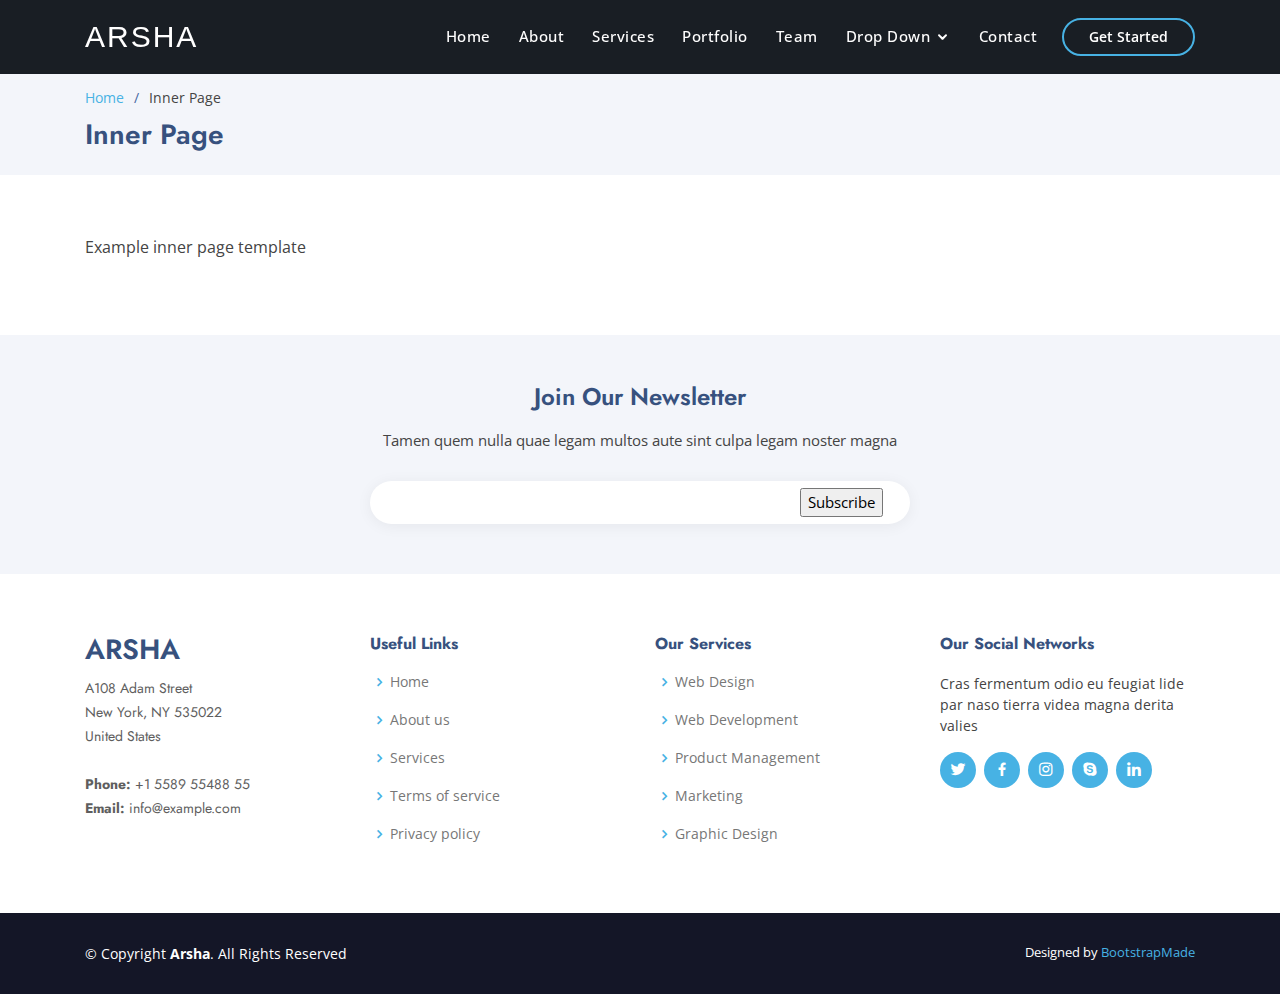
<file: inner-page.html>
<!DOCTYPE html>
<html lang="en">

<head>
  <meta charset="utf-8">
  <meta content="width=device-width, initial-scale=1.0" name="viewport">

  <title>Inner Page - Arsha Bootstrap Template</title>
  <meta content="" name="description">
  <meta content="" name="keywords">

  <!-- Favicons -->
  <link href="assets/img/favicon.png" rel="icon">
  <link href="assets/img/apple-touch-icon.png" rel="apple-touch-icon">

  <!-- Google Fonts -->
  <link href="https://fonts.googleapis.com/css?family=Open+Sans:300,300i,400,400i,600,600i,700,700i|Jost:300,300i,400,400i,500,500i,600,600i,700,700i|Poppins:300,300i,400,400i,500,500i,600,600i,700,700i" rel="stylesheet">

  <!-- Vendor CSS Files -->
  <link href="assets/vendor/bootstrap/css/bootstrap.min.css" rel="stylesheet">
  <link href="assets/vendor/icofont/icofont.min.css" rel="stylesheet">
  <link href="assets/vendor/boxicons/css/boxicons.min.css" rel="stylesheet">
  <link href="assets/vendor/remixicon/remixicon.css" rel="stylesheet">
  <link href="assets/vendor/venobox/venobox.css" rel="stylesheet">
  <link href="assets/vendor/owl.carousel/assets/owl.carousel.min.css" rel="stylesheet">
  <link href="assets/vendor/aos/aos.css" rel="stylesheet">

  <!-- Template Main CSS File -->
  <link href="assets/css/style.css" rel="stylesheet">

  <!-- =======================================================
  * Template Name: Arsha - v2.3.0
  * Template URL: https://bootstrapmade.com/arsha-free-bootstrap-html-template-corporate/
  * Author: BootstrapMade.com
  * License: https://bootstrapmade.com/license/
  ======================================================== -->
</head>

<body>

  <!-- ======= Header ======= -->
  <header id="header" class="fixed-top header-inner-pages">
    <div class="container d-flex align-items-center">

      <h1 class="logo mr-auto"><a href="index.html">Arsha</a></h1>
      <!-- Uncomment below if you prefer to use an image logo -->
      <!-- <a href="index.html" class="logo mr-auto"><img src="assets/img/logo.png" alt="" class="img-fluid"></a>-->

      <nav class="nav-menu d-none d-lg-block">
        <ul>
          <li><a href="index.html">Home</a></li>
          <li><a href="#about">About</a></li>
          <li><a href="#services">Services</a></li>
          <li><a href="#portfolio">Portfolio</a></li>
          <li><a href="#team">Team</a></li>
          <li class="drop-down"><a href="">Drop Down</a>
            <ul>
              <li><a href="#">Drop Down 1</a></li>
              <li class="drop-down"><a href="#">Deep Drop Down</a>
                <ul>
                  <li><a href="#">Deep Drop Down 1</a></li>
                  <li><a href="#">Deep Drop Down 2</a></li>
                  <li><a href="#">Deep Drop Down 3</a></li>
                  <li><a href="#">Deep Drop Down 4</a></li>
                  <li><a href="#">Deep Drop Down 5</a></li>
                </ul>
              </li>
              <li><a href="#">Drop Down 2</a></li>
              <li><a href="#">Drop Down 3</a></li>
              <li><a href="#">Drop Down 4</a></li>
            </ul>
          </li>
          <li><a href="#contact">Contact</a></li>

        </ul>
      </nav><!-- .nav-menu -->

      <a href="#about" class="get-started-btn scrollto">Get Started</a>

    </div>
  </header><!-- End Header -->

  <main id="main">

    <!-- ======= Breadcrumbs ======= -->
    <section id="breadcrumbs" class="breadcrumbs">
      <div class="container">

        <ol>
          <li><a href="index.html">Home</a></li>
          <li>Inner Page</li>
        </ol>
        <h2>Inner Page</h2>

      </div>
    </section><!-- End Breadcrumbs -->

    <section class="inner-page">
      <div class="container">
        <p>
          Example inner page template
        </p>
      </div>
    </section>

  </main><!-- End #main -->

  <!-- ======= Footer ======= -->
  <footer id="footer">

    <div class="footer-newsletter">
      <div class="container">
        <div class="row justify-content-center">
          <div class="col-lg-6">
            <h4>Join Our Newsletter</h4>
            <p>Tamen quem nulla quae legam multos aute sint culpa legam noster magna</p>
            <form action="" method="post">
              <input type="email" name="email"><input type="submit" value="Subscribe">
            </form>
          </div>
        </div>
      </div>
    </div>

    <div class="footer-top">
      <div class="container">
        <div class="row">

          <div class="col-lg-3 col-md-6 footer-contact">
            <h3>Arsha</h3>
            <p>
              A108 Adam Street <br>
              New York, NY 535022<br>
              United States <br><br>
              <strong>Phone:</strong> +1 5589 55488 55<br>
              <strong>Email:</strong> info@example.com<br>
            </p>
          </div>

          <div class="col-lg-3 col-md-6 footer-links">
            <h4>Useful Links</h4>
            <ul>
              <li><i class="bx bx-chevron-right"></i> <a href="#">Home</a></li>
              <li><i class="bx bx-chevron-right"></i> <a href="#">About us</a></li>
              <li><i class="bx bx-chevron-right"></i> <a href="#">Services</a></li>
              <li><i class="bx bx-chevron-right"></i> <a href="#">Terms of service</a></li>
              <li><i class="bx bx-chevron-right"></i> <a href="#">Privacy policy</a></li>
            </ul>
          </div>

          <div class="col-lg-3 col-md-6 footer-links">
            <h4>Our Services</h4>
            <ul>
              <li><i class="bx bx-chevron-right"></i> <a href="#">Web Design</a></li>
              <li><i class="bx bx-chevron-right"></i> <a href="#">Web Development</a></li>
              <li><i class="bx bx-chevron-right"></i> <a href="#">Product Management</a></li>
              <li><i class="bx bx-chevron-right"></i> <a href="#">Marketing</a></li>
              <li><i class="bx bx-chevron-right"></i> <a href="#">Graphic Design</a></li>
            </ul>
          </div>

          <div class="col-lg-3 col-md-6 footer-links">
            <h4>Our Social Networks</h4>
            <p>Cras fermentum odio eu feugiat lide par naso tierra videa magna derita valies</p>
            <div class="social-links mt-3">
              <a href="#" class="twitter"><i class="bx bxl-twitter"></i></a>
              <a href="#" class="facebook"><i class="bx bxl-facebook"></i></a>
              <a href="#" class="instagram"><i class="bx bxl-instagram"></i></a>
              <a href="#" class="google-plus"><i class="bx bxl-skype"></i></a>
              <a href="#" class="linkedin"><i class="bx bxl-linkedin"></i></a>
            </div>
          </div>

        </div>
      </div>
    </div>

    <div class="container footer-bottom clearfix">
      <div class="copyright">
        &copy; Copyright <strong><span>Arsha</span></strong>. All Rights Reserved
      </div>
      <div class="credits">
        <!-- All the links in the footer should remain intact. -->
        <!-- You can delete the links only if you purchased the pro version. -->
        <!-- Licensing information: https://bootstrapmade.com/license/ -->
        <!-- Purchase the pro version with working PHP/AJAX contact form: https://bootstrapmade.com/arsha-free-bootstrap-html-template-corporate/ -->
        Designed by <a href="https://bootstrapmade.com/">BootstrapMade</a>
      </div>
    </div>
  </footer><!-- End Footer -->

  <a href="#" class="back-to-top"><i class="ri-arrow-up-line"></i></a>
  <div id="preloader"></div>

  <!-- Vendor JS Files -->
  <script src="assets/vendor/jquery/jquery.min.js"></script>
  <script src="assets/vendor/bootstrap/js/bootstrap.bundle.min.js"></script>
  <script src="assets/vendor/jquery.easing/jquery.easing.min.js"></script>
  <script src="assets/vendor/php-email-form/validate.js"></script>
  <script src="assets/vendor/waypoints/jquery.waypoints.min.js"></script>
  <script src="assets/vendor/isotope-layout/isotope.pkgd.min.js"></script>
  <script src="assets/vendor/venobox/venobox.min.js"></script>
  <script src="assets/vendor/owl.carousel/owl.carousel.min.js"></script>
  <script src="assets/vendor/aos/aos.js"></script>

  <!-- Template Main JS File -->
  <script src="assets/js/main.js"></script>

</body>

</html>
</file>
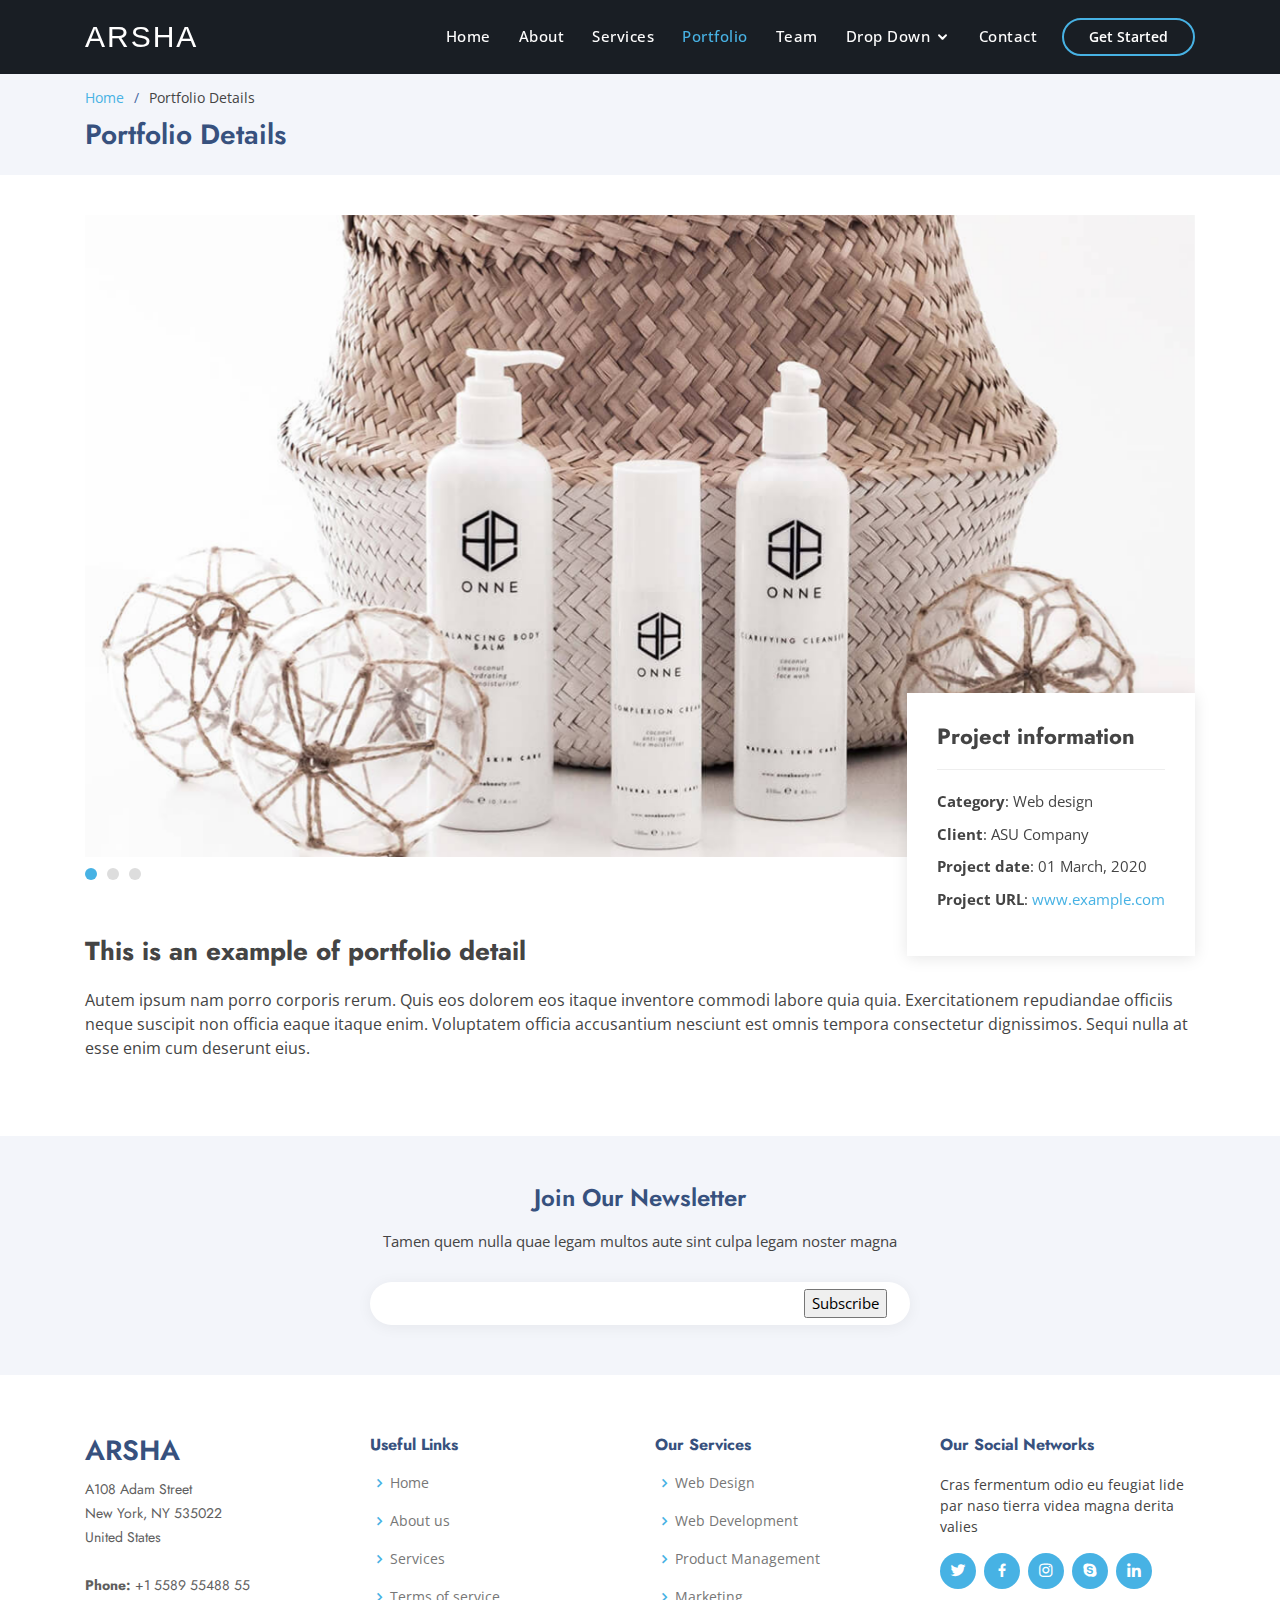
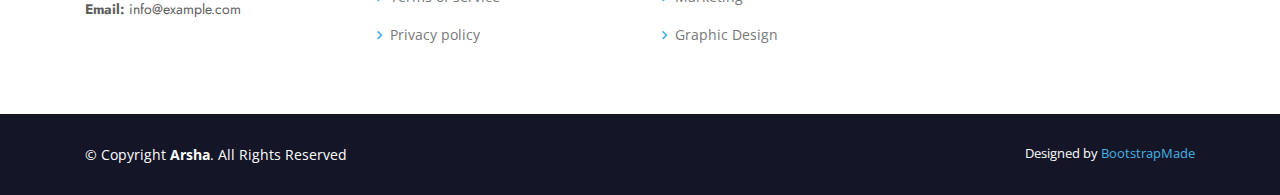
<file: portfolio-details.html>
<!DOCTYPE html>
<html lang="en">

<head>
  <meta charset="utf-8">
  <meta content="width=device-width, initial-scale=1.0" name="viewport">

  <title>Portfolio Details - Arsha Bootstrap Template</title>
  <meta content="" name="description">
  <meta content="" name="keywords">

  <!-- Favicons -->
  <link href="assets/img/favicon.png" rel="icon">
  <link href="assets/img/apple-touch-icon.png" rel="apple-touch-icon">

  <!-- Google Fonts -->
  <link href="https://fonts.googleapis.com/css?family=Open+Sans:300,300i,400,400i,600,600i,700,700i|Jost:300,300i,400,400i,500,500i,600,600i,700,700i|Poppins:300,300i,400,400i,500,500i,600,600i,700,700i" rel="stylesheet">

  <!-- Vendor CSS Files -->
  <link href="assets/vendor/bootstrap/css/bootstrap.min.css" rel="stylesheet">
  <link href="assets/vendor/icofont/icofont.min.css" rel="stylesheet">
  <link href="assets/vendor/boxicons/css/boxicons.min.css" rel="stylesheet">
  <link href="assets/vendor/remixicon/remixicon.css" rel="stylesheet">
  <link href="assets/vendor/venobox/venobox.css" rel="stylesheet">
  <link href="assets/vendor/owl.carousel/assets/owl.carousel.min.css" rel="stylesheet">
  <link href="assets/vendor/aos/aos.css" rel="stylesheet">

  <!-- Template Main CSS File -->
  <link href="assets/css/style.css" rel="stylesheet">

  <!-- =======================================================
  * Template Name: Arsha - v2.3.0
  * Template URL: https://bootstrapmade.com/arsha-free-bootstrap-html-template-corporate/
  * Author: BootstrapMade.com
  * License: https://bootstrapmade.com/license/
  ======================================================== -->
</head>

<body>

  <!-- ======= Header ======= -->
  <header id="header" class="fixed-top header-inner-pages">
    <div class="container d-flex align-items-center">

      <h1 class="logo mr-auto"><a href="index.html">Arsha</a></h1>
      <!-- Uncomment below if you prefer to use an image logo -->
      <!-- <a href="index.html" class="logo mr-auto"><img src="assets/img/logo.png" alt="" class="img-fluid"></a>-->

      <nav class="nav-menu d-none d-lg-block">
        <ul>
          <li><a href="index.html">Home</a></li>
          <li><a href="#about">About</a></li>
          <li><a href="#services">Services</a></li>
          <li class="active"><a href="#portfolio">Portfolio</a></li>
          <li><a href="#team">Team</a></li>
          <li class="drop-down"><a href="">Drop Down</a>
            <ul>
              <li><a href="#">Drop Down 1</a></li>
              <li class="drop-down"><a href="#">Deep Drop Down</a>
                <ul>
                  <li><a href="#">Deep Drop Down 1</a></li>
                  <li><a href="#">Deep Drop Down 2</a></li>
                  <li><a href="#">Deep Drop Down 3</a></li>
                  <li><a href="#">Deep Drop Down 4</a></li>
                  <li><a href="#">Deep Drop Down 5</a></li>
                </ul>
              </li>
              <li><a href="#">Drop Down 2</a></li>
              <li><a href="#">Drop Down 3</a></li>
              <li><a href="#">Drop Down 4</a></li>
            </ul>
          </li>
          <li><a href="#contact">Contact</a></li>

        </ul>
      </nav><!-- .nav-menu -->

      <a href="#about" class="get-started-btn scrollto">Get Started</a>

    </div>
  </header><!-- End Header -->

  <main id="main">

    <!-- ======= Breadcrumbs ======= -->
    <section id="breadcrumbs" class="breadcrumbs">
      <div class="container">

        <ol>
          <li><a href="index.html">Home</a></li>
          <li>Portfolio Details</li>
        </ol>
        <h2>Portfolio Details</h2>

      </div>
    </section><!-- End Breadcrumbs -->

    <!-- ======= Portfolio Details Section ======= -->
    <section id="portfolio-details" class="portfolio-details">
      <div class="container">

        <div class="portfolio-details-container">

          <div class="owl-carousel portfolio-details-carousel">
            <img src="assets/img/portfolio/portfolio-details-1.jpg" class="img-fluid" alt="">
            <img src="assets/img/portfolio/portfolio-details-2.jpg" class="img-fluid" alt="">
            <img src="assets/img/portfolio/portfolio-details-3.jpg" class="img-fluid" alt="">
          </div>

          <div class="portfolio-info">
            <h3>Project information</h3>
            <ul>
              <li><strong>Category</strong>: Web design</li>
              <li><strong>Client</strong>: ASU Company</li>
              <li><strong>Project date</strong>: 01 March, 2020</li>
              <li><strong>Project URL</strong>: <a href="#">www.example.com</a></li>
            </ul>
          </div>

        </div>

        <div class="portfolio-description">
          <h2>This is an example of portfolio detail</h2>
          <p>
            Autem ipsum nam porro corporis rerum. Quis eos dolorem eos itaque inventore commodi labore quia quia. Exercitationem repudiandae officiis neque suscipit non officia eaque itaque enim. Voluptatem officia accusantium nesciunt est omnis tempora consectetur dignissimos. Sequi nulla at esse enim cum deserunt eius.
          </p>
        </div>

      </div>
    </section><!-- End Portfolio Details Section -->

  </main><!-- End #main -->

  <!-- ======= Footer ======= -->
  <footer id="footer">

    <div class="footer-newsletter">
      <div class="container">
        <div class="row justify-content-center">
          <div class="col-lg-6">
            <h4>Join Our Newsletter</h4>
            <p>Tamen quem nulla quae legam multos aute sint culpa legam noster magna</p>
            <!-- ======= Subscription ======= -->
            <form action="subscribe.php" method="post">
              <input type="email" name="email">
              <input type="submit" value="Subscribe">
            </form>

          </div>
        </div>
      </div>
    </div>

    <div class="footer-top">
      <div class="container">
        <div class="row">

          <div class="col-lg-3 col-md-6 footer-contact">
            <h3>Arsha</h3>
            <p>
              A108 Adam Street <br>
              New York, NY 535022<br>
              United States <br><br>
              <strong>Phone:</strong> +1 5589 55488 55<br>
              <strong>Email:</strong> info@example.com<br>
            </p>
          </div>

          <div class="col-lg-3 col-md-6 footer-links">
            <h4>Useful Links</h4>
            <ul>
              <li><i class="bx bx-chevron-right"></i> <a href="#">Home</a></li>
              <li><i class="bx bx-chevron-right"></i> <a href="#">About us</a></li>
              <li><i class="bx bx-chevron-right"></i> <a href="#">Services</a></li>
              <li><i class="bx bx-chevron-right"></i> <a href="#">Terms of service</a></li>
              <li><i class="bx bx-chevron-right"></i> <a href="#">Privacy policy</a></li>
            </ul>
          </div>

          <div class="col-lg-3 col-md-6 footer-links">
            <h4>Our Services</h4>
            <ul>
              <li><i class="bx bx-chevron-right"></i> <a href="#">Web Design</a></li>
              <li><i class="bx bx-chevron-right"></i> <a href="#">Web Development</a></li>
              <li><i class="bx bx-chevron-right"></i> <a href="#">Product Management</a></li>
              <li><i class="bx bx-chevron-right"></i> <a href="#">Marketing</a></li>
              <li><i class="bx bx-chevron-right"></i> <a href="#">Graphic Design</a></li>
            </ul>
          </div>

          <div class="col-lg-3 col-md-6 footer-links">
            <h4>Our Social Networks</h4>
            <p>Cras fermentum odio eu feugiat lide par naso tierra videa magna derita valies</p>
            <div class="social-links mt-3">
              <a href="#" class="twitter"><i class="bx bxl-twitter"></i></a>
              <a href="#" class="facebook"><i class="bx bxl-facebook"></i></a>
              <a href="#" class="instagram"><i class="bx bxl-instagram"></i></a>
              <a href="#" class="google-plus"><i class="bx bxl-skype"></i></a>
              <a href="#" class="linkedin"><i class="bx bxl-linkedin"></i></a>
            </div>
          </div>

        </div>
      </div>
    </div>

    <div class="container footer-bottom clearfix">
      <div class="copyright">
        &copy; Copyright <strong><span>Arsha</span></strong>. All Rights Reserved
      </div>
      <div class="credits">
        <!-- All the links in the footer should remain intact. -->
        <!-- You can delete the links only if you purchased the pro version. -->
        <!-- Licensing information: https://bootstrapmade.com/license/ -->
        <!-- Purchase the pro version with working PHP/AJAX contact form: https://bootstrapmade.com/arsha-free-bootstrap-html-template-corporate/ -->
        Designed by <a href="https://bootstrapmade.com/">BootstrapMade</a>
      </div>
    </div>
  </footer><!-- End Footer -->

  <a href="#" class="back-to-top"><i class="ri-arrow-up-line"></i></a>
  <div id="preloader"></div>

  <!-- Vendor JS Files -->
  <script src="assets/vendor/jquery/jquery.min.js"></script>
  <script src="assets/vendor/bootstrap/js/bootstrap.bundle.min.js"></script>
  <script src="assets/vendor/jquery.easing/jquery.easing.min.js"></script>
  <script src="assets/vendor/php-email-form/validate.js"></script>
  <script src="assets/vendor/waypoints/jquery.waypoints.min.js"></script>
  <script src="assets/vendor/isotope-layout/isotope.pkgd.min.js"></script>
  <script src="assets/vendor/venobox/venobox.min.js"></script>
  <script src="assets/vendor/owl.carousel/owl.carousel.min.js"></script>
  <script src="assets/vendor/aos/aos.js"></script>

  <!-- Template Main JS File -->
  <script src="assets/js/main.js"></script>

</body>

</html>
</file>
<file: assets/vendor/venobox/venobox.css>
/* ------ venobox.css --------*/
.vbox-overlay *, .vbox-overlay *:before, .vbox-overlay *:after{
    -webkit-backface-visibility: hidden;
    -webkit-box-sizing:border-box;
    -moz-box-sizing:border-box;
    box-sizing:border-box;
}
.vbox-overlay * { 
    -webkit-backface-visibility: visible;
    backface-visibility: visible;
}
.vbox-overlay{
    display: -webkit-flex;
    display: flex;
    -webkit-flex-direction: column;
    flex-direction: column;
    -webkit-justify-content: center;
    justify-content: center;
    -webkit-align-items: center;
    align-items: center;
    position: fixed;
    left: 0;
    top: 0;
    bottom: 0;
    right: 0;
    z-index: 999999;
}

/* ----- navigation ----- */
.vbox-title{
    width: 100%;
    height: 40px;
    float: left;
    text-align: center;
    line-height: 28px;
    font-size: 12px;
    padding: 6px 50px;
    overflow: hidden;
    position: fixed;
    display: none;
    left: 0;
    z-index: 89;
}
.vbox-close{
    cursor: pointer;
    position: fixed;
    top: -1px;
    right: 0;
    width: 50px;
    height: 40px;
    padding: 6px;
    display: block;
    background-position:10px center;
    overflow: hidden;
    font-size: 24px;
    line-height: 1;
    text-align: center;
    z-index: 99;
}
.vbox-left{
    cursor: pointer;
    position: fixed;
    left: 0;
    height: 40px;
    overflow: hidden;
    line-height: 28px;
    font-size: 12px;
    z-index: 99;
    display: flex;
    align-items:center;
}
.vbox-num{
    display: inline-block;
    margin: 6px 0 6px 15px;
}
/* ----- Social share ----- */
.vbox-share{
    line-height: 28px;
    font-size: 12px;
    overflow: hidden;
    position: fixed;
    left: 0;
    z-index: 98;
    display: flex;
    align-items:center;
    justify-content: center;
    width: 100%;
    text-align: center;
}
.vbox-share svg{
    max-height: 28px;
    width: 28px;
    z-index: 10;
    margin-left: 12px;
    margin-top: 6px;
    margin-bottom: 6px;
    vertical-align: middle;
}


/* ----- navigation ARROWS ----- */
.vbox-next, .vbox-prev{
    position: fixed;
    top: 50%;
    margin-top: -15px;
    overflow: hidden;
    cursor: pointer;
    display: block;
    width: 45px;
    height: 45px;
    z-index: 99;
}
.vbox-next span, .vbox-prev span{
    position: relative;
    width: 20px;
    height: 20px;
    border: 2px solid transparent;
    border-top-color: #B6B6B6;
    border-right-color: #B6B6B6;
    text-indent: -100px;
    position: absolute;
    top: 8px;
    display: block;
}
.vbox-prev{
    left: 15px;
}
.vbox-next{
    right: 15px;
}
.vbox-prev span{
    left: 10px;
    -ms-transform: rotate(-135deg);
    -webkit-transform: rotate(-135deg);
    transform: rotate(-135deg);
}
.vbox-next span{
    -ms-transform: rotate(45deg);
    -webkit-transform: rotate(45deg);
    transform: rotate(45deg);
    right: 10px;
}
/* ------- inline window ------ */
.vbox-inline{
    width: 420px;
    height: 315px;
    height: 70vh;
    padding: 10px;
    background: #fff;
    margin: 0 auto;
    overflow: auto;
    text-align: left;
}
/* ------- Video & iFrames window ------ */
.venoframe{
    max-width: 100%;
    width: 100%;
    border: none;
    width: 100%;
    height: 260px;
    height: 70vh;
}
.venoframe.vbvid{
    height: 260px;
}
@media (min-width: 768px) {
    .venoframe, .vbox-inline{
        width: 90%;
        height: 360px;
        height: 70vh;
    }
    .venoframe.vbvid{
        width: 640px;
        height: 360px;
    }
}
@media (min-width: 992px) {
    .venoframe, .vbox-inline{
        max-width: 1200px;
        width: 80%;
        height: 540px;
        height: 70vh;
    }
    .venoframe.vbvid{
        width: 960px;
        height: 540px;
    }
}
/* 
Please do NOT edit this part! 
or at least read this note: http://i.imgur.com/7C0ws9e.gif
*/
.vbox-open{
    overflow: hidden;
}
.vbox-container{
    position: absolute;
    left: 0;
    right: 0;
    top: 0;
    bottom: 0;
    overflow-x: hidden;
    overflow-y: scroll;
    overflow-scrolling: touch;
    -webkit-overflow-scrolling: touch;
    z-index: 20;
    max-height: 100%;

}

.vbox-content{
    text-align: center;
    float: left;
    width: 100%;
    position: relative;
    overflow: hidden;
    padding: 20px 4%;
}
.vbox-container img{
    max-width: 100%;
    height: auto;
}
.vbox-figlio{
    box-shadow: 0 0 12px rgba(0,0,0,0.19), 0 6px 6px rgba(0,0,0,0.23);
    max-width: 100%;
    text-align: initial;
}
img.vbox-figlio{
    -webkit-user-select: none;
-khtml-user-select: none;
-moz-user-select: none;
-o-user-select: none;
user-select: none;
}
.vbox-content.swipe-left{
    margin-left: -200px !important;
}
.vbox-content.swipe-right{
    margin-left: 200px !important;
}
.vbox-animated{
    webkit-transition: margin 300ms ease-out;
    transition: margin 300ms ease-out;
}

/* ---------- preloader ----------
 * SPINKIT 
 * http://tobiasahlin.com/spinkit/
-------------------------------- */
.sk-double-bounce,.sk-rotating-plane{width:40px;height:40px;margin:40px auto}.sk-rotating-plane{background-color:#333;-webkit-animation:sk-rotatePlane 1.2s infinite ease-in-out;animation:sk-rotatePlane 1.2s infinite ease-in-out}@-webkit-keyframes sk-rotatePlane{0%{-webkit-transform:perspective(120px) rotateX(0) rotateY(0);transform:perspective(120px) rotateX(0) rotateY(0)}50%{-webkit-transform:perspective(120px) rotateX(-180.1deg) rotateY(0);transform:perspective(120px) rotateX(-180.1deg) rotateY(0)}100%{-webkit-transform:perspective(120px) rotateX(-180deg) rotateY(-179.9deg);transform:perspective(120px) rotateX(-180deg) rotateY(-179.9deg)}}@keyframes sk-rotatePlane{0%{-webkit-transform:perspective(120px) rotateX(0) rotateY(0);transform:perspective(120px) rotateX(0) rotateY(0)}50%{-webkit-transform:perspective(120px) rotateX(-180.1deg) rotateY(0);transform:perspective(120px) rotateX(-180.1deg) rotateY(0)}100%{-webkit-transform:perspective(120px) rotateX(-180deg) rotateY(-179.9deg);transform:perspective(120px) rotateX(-180deg) rotateY(-179.9deg)}}.sk-double-bounce{position:relative}.sk-double-bounce .sk-child{width:100%;height:100%;border-radius:50%;background-color:#333;opacity:.6;position:absolute;top:0;left:0;-webkit-animation:sk-doubleBounce 2s infinite ease-in-out;animation:sk-doubleBounce 2s infinite ease-in-out}.sk-chasing-dots .sk-child,.sk-spinner-pulse,.sk-three-bounce .sk-child{background-color:#333;border-radius:100%}.sk-double-bounce .sk-double-bounce2{-webkit-animation-delay:-1s;animation-delay:-1s}@-webkit-keyframes sk-doubleBounce{0%,100%{-webkit-transform:scale(0);transform:scale(0)}50%{-webkit-transform:scale(1);transform:scale(1)}}@keyframes sk-doubleBounce{0%,100%{-webkit-transform:scale(0);transform:scale(0)}50%{-webkit-transform:scale(1);transform:scale(1)}}.sk-wave{margin:40px auto;width:50px;height:40px;text-align:center;font-size:10px}.sk-wave .sk-rect{background-color:#333;height:100%;width:6px;display:inline-block;-webkit-animation:sk-waveStretchDelay 1.2s infinite ease-in-out;animation:sk-waveStretchDelay 1.2s infinite ease-in-out}.sk-wave .sk-rect1{-webkit-animation-delay:-1.2s;animation-delay:-1.2s}.sk-wave .sk-rect2{-webkit-animation-delay:-1.1s;animation-delay:-1.1s}.sk-wave .sk-rect3{-webkit-animation-delay:-1s;animation-delay:-1s}.sk-wave .sk-rect4{-webkit-animation-delay:-.9s;animation-delay:-.9s}.sk-wave .sk-rect5{-webkit-animation-delay:-.8s;animation-delay:-.8s}@-webkit-keyframes sk-waveStretchDelay{0%,100%,40%{-webkit-transform:scaleY(.4);transform:scaleY(.4)}20%{-webkit-transform:scaleY(1);transform:scaleY(1)}}@keyframes sk-waveStretchDelay{0%,100%,40%{-webkit-transform:scaleY(.4);transform:scaleY(.4)}20%{-webkit-transform:scaleY(1);transform:scaleY(1)}}.sk-wandering-cubes{margin:40px auto;width:40px;height:40px;position:relative}.sk-wandering-cubes .sk-cube{background-color:#333;width:10px;height:10px;position:absolute;top:0;left:0;-webkit-animation:sk-wanderingCube 1.8s ease-in-out -1.8s infinite both;animation:sk-wanderingCube 1.8s ease-in-out -1.8s infinite both}.sk-chasing-dots,.sk-spinner-pulse{width:40px;height:40px;margin:40px auto}.sk-wandering-cubes .sk-cube2{-webkit-animation-delay:-.9s;animation-delay:-.9s}@-webkit-keyframes sk-wanderingCube{0%{-webkit-transform:rotate(0);transform:rotate(0)}25%{-webkit-transform:translateX(30px) rotate(-90deg) scale(.5);transform:translateX(30px) rotate(-90deg) scale(.5)}50%{-webkit-transform:translateX(30px) translateY(30px) rotate(-179deg);transform:translateX(30px) translateY(30px) rotate(-179deg)}50.1%{-webkit-transform:translateX(30px) translateY(30px) rotate(-180deg);transform:translateX(30px) translateY(30px) rotate(-180deg)}75%{-webkit-transform:translateX(0) translateY(30px) rotate(-270deg) scale(.5);transform:translateX(0) translateY(30px) rotate(-270deg) scale(.5)}100%{-webkit-transform:rotate(-360deg);transform:rotate(-360deg)}}@keyframes sk-wanderingCube{0%{-webkit-transform:rotate(0);transform:rotate(0)}25%{-webkit-transform:translateX(30px) rotate(-90deg) scale(.5);transform:translateX(30px) rotate(-90deg) scale(.5)}50%{-webkit-transform:translateX(30px) translateY(30px) rotate(-179deg);transform:translateX(30px) translateY(30px) rotate(-179deg)}50.1%{-webkit-transform:translateX(30px) translateY(30px) rotate(-180deg);transform:translateX(30px) translateY(30px) rotate(-180deg)}75%{-webkit-transform:translateX(0) translateY(30px) rotate(-270deg) scale(.5);transform:translateX(0) translateY(30px) rotate(-270deg) scale(.5)}100%{-webkit-transform:rotate(-360deg);transform:rotate(-360deg)}}.sk-spinner-pulse{-webkit-animation:sk-pulseScaleOut 1s infinite ease-in-out;animation:sk-pulseScaleOut 1s infinite ease-in-out}@-webkit-keyframes sk-pulseScaleOut{0%{-webkit-transform:scale(0);transform:scale(0)}100%{-webkit-transform:scale(1);transform:scale(1);opacity:0}}@keyframes sk-pulseScaleOut{0%{-webkit-transform:scale(0);transform:scale(0)}100%{-webkit-transform:scale(1);transform:scale(1);opacity:0}}.sk-chasing-dots{position:relative;text-align:center;-webkit-animation:sk-chasingDotsRotate 2s infinite linear;animation:sk-chasingDotsRotate 2s infinite linear}.sk-chasing-dots .sk-child{width:60%;height:60%;display:inline-block;position:absolute;top:0;-webkit-animation:sk-chasingDotsBounce 2s infinite ease-in-out;animation:sk-chasingDotsBounce 2s infinite ease-in-out}.sk-chasing-dots .sk-dot2{top:auto;bottom:0;-webkit-animation-delay:-1s;animation-delay:-1s}@-webkit-keyframes sk-chasingDotsRotate{100%{-webkit-transform:rotate(360deg);transform:rotate(360deg)}}@keyframes sk-chasingDotsRotate{100%{-webkit-transform:rotate(360deg);transform:rotate(360deg)}}@-webkit-keyframes sk-chasingDotsBounce{0%,100%{-webkit-transform:scale(0);transform:scale(0)}50%{-webkit-transform:scale(1);transform:scale(1)}}@keyframes sk-chasingDotsBounce{0%,100%{-webkit-transform:scale(0);transform:scale(0)}50%{-webkit-transform:scale(1);transform:scale(1)}}.sk-three-bounce{margin:40px auto;width:80px;text-align:center}.sk-three-bounce .sk-child{width:20px;height:20px;display:inline-block;-webkit-animation:sk-three-bounce 1.4s ease-in-out 0s infinite both;animation:sk-three-bounce 1.4s ease-in-out 0s infinite both}.sk-circle .sk-child:before,.sk-fading-circle .sk-circle:before{display:block;border-radius:100%;content:'';background-color:#333}.sk-three-bounce .sk-bounce1{-webkit-animation-delay:-.32s;animation-delay:-.32s}.sk-three-bounce .sk-bounce2{-webkit-animation-delay:-.16s;animation-delay:-.16s}@-webkit-keyframes sk-three-bounce{0%,100%,80%{-webkit-transform:scale(0);transform:scale(0)}40%{-webkit-transform:scale(1);transform:scale(1)}}@keyframes sk-three-bounce{0%,100%,80%{-webkit-transform:scale(0);transform:scale(0)}40%{-webkit-transform:scale(1);transform:scale(1)}}.sk-circle{margin:40px auto;width:40px;height:40px;position:relative}.sk-circle .sk-child{width:100%;height:100%;position:absolute;left:0;top:0}.sk-circle .sk-child:before{margin:0 auto;width:15%;height:15%;-webkit-animation:sk-circleBounceDelay 1.2s infinite ease-in-out both;animation:sk-circleBounceDelay 1.2s infinite ease-in-out both}.sk-circle .sk-circle2{-webkit-transform:rotate(30deg);-ms-transform:rotate(30deg);transform:rotate(30deg)}.sk-circle .sk-circle3{-webkit-transform:rotate(60deg);-ms-transform:rotate(60deg);transform:rotate(60deg)}.sk-circle .sk-circle4{-webkit-transform:rotate(90deg);-ms-transform:rotate(90deg);transform:rotate(90deg)}.sk-circle .sk-circle5{-webkit-transform:rotate(120deg);-ms-transform:rotate(120deg);transform:rotate(120deg)}.sk-circle .sk-circle6{-webkit-transform:rotate(150deg);-ms-transform:rotate(150deg);transform:rotate(150deg)}.sk-circle .sk-circle7{-webkit-transform:rotate(180deg);-ms-transform:rotate(180deg);transform:rotate(180deg)}.sk-circle .sk-circle8{-webkit-transform:rotate(210deg);-ms-transform:rotate(210deg);transform:rotate(210deg)}.sk-circle .sk-circle9{-webkit-transform:rotate(240deg);-ms-transform:rotate(240deg);transform:rotate(240deg)}.sk-circle .sk-circle10{-webkit-transform:rotate(270deg);-ms-transform:rotate(270deg);transform:rotate(270deg)}.sk-circle .sk-circle11{-webkit-transform:rotate(300deg);-ms-transform:rotate(300deg);transform:rotate(300deg)}.sk-circle .sk-circle12{-webkit-transform:rotate(330deg);-ms-transform:rotate(330deg);transform:rotate(330deg)}.sk-circle .sk-circle2:before{-webkit-animation-delay:-1.1s;animation-delay:-1.1s}.sk-circle .sk-circle3:before{-webkit-animation-delay:-1s;animation-delay:-1s}.sk-circle .sk-circle4:before{-webkit-animation-delay:-.9s;animation-delay:-.9s}.sk-circle .sk-circle5:before{-webkit-animation-delay:-.8s;animation-delay:-.8s}.sk-circle .sk-circle6:before{-webkit-animation-delay:-.7s;animation-delay:-.7s}.sk-circle .sk-circle7:before{-webkit-animation-delay:-.6s;animation-delay:-.6s}.sk-circle .sk-circle8:before{-webkit-animation-delay:-.5s;animation-delay:-.5s}.sk-circle .sk-circle9:before{-webkit-animation-delay:-.4s;animation-delay:-.4s}.sk-circle .sk-circle10:before{-webkit-animation-delay:-.3s;animation-delay:-.3s}.sk-circle .sk-circle11:before{-webkit-animation-delay:-.2s;animation-delay:-.2s}.sk-circle .sk-circle12:before{-webkit-animation-delay:-.1s;animation-delay:-.1s}@-webkit-keyframes sk-circleBounceDelay{0%,100%,80%{-webkit-transform:scale(0);transform:scale(0)}40%{-webkit-transform:scale(1);transform:scale(1)}}@keyframes sk-circleBounceDelay{0%,100%,80%{-webkit-transform:scale(0);transform:scale(0)}40%{-webkit-transform:scale(1);transform:scale(1)}}.sk-cube-grid{width:40px;height:40px;margin:40px auto}.sk-cube-grid .sk-cube{width:33.33%;height:33.33%;background-color:#333;float:left;-webkit-animation:sk-cubeGridScaleDelay 1.3s infinite ease-in-out;animation:sk-cubeGridScaleDelay 1.3s infinite ease-in-out}.sk-cube-grid .sk-cube1{-webkit-animation-delay:.2s;animation-delay:.2s}.sk-cube-grid .sk-cube2{-webkit-animation-delay:.3s;animation-delay:.3s}.sk-cube-grid .sk-cube3{-webkit-animation-delay:.4s;animation-delay:.4s}.sk-cube-grid .sk-cube4{-webkit-animation-delay:.1s;animation-delay:.1s}.sk-cube-grid .sk-cube5{-webkit-animation-delay:.2s;animation-delay:.2s}.sk-cube-grid .sk-cube6{-webkit-animation-delay:.3s;animation-delay:.3s}.sk-cube-grid .sk-cube7{-webkit-animation-delay:0ms;animation-delay:0ms}.sk-cube-grid .sk-cube8{-webkit-animation-delay:.1s;animation-delay:.1s}.sk-cube-grid .sk-cube9{-webkit-animation-delay:.2s;animation-delay:.2s}@-webkit-keyframes sk-cubeGridScaleDelay{0%,100%,70%{-webkit-transform:scale3D(1,1,1);transform:scale3D(1,1,1)}35%{-webkit-transform:scale3D(0,0,1);transform:scale3D(0,0,1)}}@keyframes sk-cubeGridScaleDelay{0%,100%,70%{-webkit-transform:scale3D(1,1,1);transform:scale3D(1,1,1)}35%{-webkit-transform:scale3D(0,0,1);transform:scale3D(0,0,1)}}.sk-fading-circle{margin:40px auto;width:40px;height:40px;position:relative}.sk-fading-circle .sk-circle{width:100%;height:100%;position:absolute;left:0;top:0}.sk-fading-circle .sk-circle:before{margin:0 auto;width:15%;height:15%;-webkit-animation:sk-circleFadeDelay 1.2s infinite ease-in-out both;animation:sk-circleFadeDelay 1.2s infinite ease-in-out both}.sk-fading-circle .sk-circle2{-webkit-transform:rotate(30deg);-ms-transform:rotate(30deg);transform:rotate(30deg)}.sk-fading-circle .sk-circle3{-webkit-transform:rotate(60deg);-ms-transform:rotate(60deg);transform:rotate(60deg)}.sk-fading-circle .sk-circle4{-webkit-transform:rotate(90deg);-ms-transform:rotate(90deg);transform:rotate(90deg)}.sk-fading-circle .sk-circle5{-webkit-transform:rotate(120deg);-ms-transform:rotate(120deg);transform:rotate(120deg)}.sk-fading-circle .sk-circle6{-webkit-transform:rotate(150deg);-ms-transform:rotate(150deg);transform:rotate(150deg)}.sk-fading-circle .sk-circle7{-webkit-transform:rotate(180deg);-ms-transform:rotate(180deg);transform:rotate(180deg)}.sk-fading-circle .sk-circle8{-webkit-transform:rotate(210deg);-ms-transform:rotate(210deg);transform:rotate(210deg)}.sk-fading-circle .sk-circle9{-webkit-transform:rotate(240deg);-ms-transform:rotate(240deg);transform:rotate(240deg)}.sk-fading-circle .sk-circle10{-webkit-transform:rotate(270deg);-ms-transform:rotate(270deg);transform:rotate(270deg)}.sk-fading-circle .sk-circle11{-webkit-transform:rotate(300deg);-ms-transform:rotate(300deg);transform:rotate(300deg)}.sk-fading-circle .sk-circle12{-webkit-transform:rotate(330deg);-ms-transform:rotate(330deg);transform:rotate(330deg)}.sk-fading-circle .sk-circle2:before{-webkit-animation-delay:-1.1s;animation-delay:-1.1s}.sk-fading-circle .sk-circle3:before{-webkit-animation-delay:-1s;animation-delay:-1s}.sk-fading-circle .sk-circle4:before{-webkit-animation-delay:-.9s;animation-delay:-.9s}.sk-fading-circle .sk-circle5:before{-webkit-animation-delay:-.8s;animation-delay:-.8s}.sk-fading-circle .sk-circle6:before{-webkit-animation-delay:-.7s;animation-delay:-.7s}.sk-fading-circle .sk-circle7:before{-webkit-animation-delay:-.6s;animation-delay:-.6s}.sk-fading-circle .sk-circle8:before{-webkit-animation-delay:-.5s;animation-delay:-.5s}.sk-fading-circle .sk-circle9:before{-webkit-animation-delay:-.4s;animation-delay:-.4s}.sk-fading-circle .sk-circle10:before{-webkit-animation-delay:-.3s;animation-delay:-.3s}.sk-fading-circle .sk-circle11:before{-webkit-animation-delay:-.2s;animation-delay:-.2s}.sk-fading-circle .sk-circle12:before{-webkit-animation-delay:-.1s;animation-delay:-.1s}@-webkit-keyframes sk-circleFadeDelay{0%,100%,39%{opacity:0}40%{opacity:1}}@keyframes sk-circleFadeDelay{0%,100%,39%{opacity:0}40%{opacity:1}}.sk-folding-cube{margin:40px auto;width:40px;height:40px;position:relative;-webkit-transform:rotateZ(45deg);transform:rotateZ(45deg)}.sk-folding-cube .sk-cube{float:left;width:50%;height:50%;position:relative;-webkit-transform:scale(1.1);-ms-transform:scale(1.1);transform:scale(1.1)}.sk-folding-cube .sk-cube:before{content:'';position:absolute;top:0;left:0;width:100%;height:100%;background-color:#333;-webkit-animation:sk-foldCubeAngle 2.4s infinite linear both;animation:sk-foldCubeAngle 2.4s infinite linear both;-webkit-transform-origin:100% 100%;-ms-transform-origin:100% 100%;transform-origin:100% 100%}.sk-folding-cube .sk-cube2{-webkit-transform:scale(1.1) rotateZ(90deg);transform:scale(1.1) rotateZ(90deg)}.sk-folding-cube .sk-cube3{-webkit-transform:scale(1.1) rotateZ(180deg);transform:scale(1.1) rotateZ(180deg)}.sk-folding-cube .sk-cube4{-webkit-transform:scale(1.1) rotateZ(270deg);transform:scale(1.1) rotateZ(270deg)}.sk-folding-cube .sk-cube2:before{-webkit-animation-delay:.3s;animation-delay:.3s}.sk-folding-cube .sk-cube3:before{-webkit-animation-delay:.6s;animation-delay:.6s}.sk-folding-cube .sk-cube4:before{-webkit-animation-delay:.9s;animation-delay:.9s}@-webkit-keyframes sk-foldCubeAngle{0%,10%{-webkit-transform:perspective(140px) rotateX(-180deg);transform:perspective(140px) rotateX(-180deg);opacity:0}25%,75%{-webkit-transform:perspective(140px) rotateX(0);transform:perspective(140px) rotateX(0);opacity:1}100%,90%{-webkit-transform:perspective(140px) rotateY(180deg);transform:perspective(140px) rotateY(180deg);opacity:0}}@keyframes sk-foldCubeAngle{0%,10%{-webkit-transform:perspective(140px) rotateX(-180deg);transform:perspective(140px) rotateX(-180deg);opacity:0}25%,75%{-webkit-transform:perspective(140px) rotateX(0);transform:perspective(140px) rotateX(0);opacity:1}100%,90%{-webkit-transform:perspective(140px) rotateY(180deg);transform:perspective(140px) rotateY(180deg);opacity:0}}
</file>
<file: assets/css/style.css>
/**
* Template Name: Arsha - v2.3.0
* Template URL: https://bootstrapmade.com/arsha-free-bootstrap-html-template-corporate/
* Author: BootstrapMade.com
* License: https://bootstrapmade.com/license/
*/

/*--------------------------------------------------------------
# General
--------------------------------------------------------------*/
body {
  font-family: "Open Sans", sans-serif;
  color: #444444;
}

a {
  color: #47b2e4;
}

a:hover {
  color: #73c5eb;
  text-decoration: none;
}

h2, h3, h4, h5, h6 {
  font-family: "Jost", sans-serif;
}

h1{
  font-family: 'Cambria Math', 'Arial Narrow', Arial, sans-serif;
}

.hello{
  font-style: normal;
  font-size: 10px;


}

/*--------------------------------------------------------------
# Preloader
--------------------------------------------------------------*/
#preloader {
  position: fixed;
  top: 0;
  left: 0;
  right: 0;
  bottom: 0;
  z-index: 9999;
  overflow: hidden;
  background: #00040a;
}

#preloader:before {
  content: "";
  position: fixed;
  top: calc(50% - 30px);
  left: calc(50% - 30px);
  border: 6px solid #37517e;
  border-top-color: #fff;
  border-bottom-color: #fff;
  border-radius: 50%;
  width: 60px;
  height: 60px;
  -webkit-animation: animate-preloader 1s linear infinite;
  animation: animate-preloader 1s linear infinite;
}

@-webkit-keyframes animate-preloader {
  0% {
    transform: rotate(0deg);
  }
  100% {
    transform: rotate(360deg);
  }
}

@keyframes animate-preloader {
  0% {
    transform: rotate(0deg);
  }
  100% {
    transform: rotate(360deg);
  }
}

/*--------------------------------------------------------------
# Back to top button
--------------------------------------------------------------*/
.back-to-top {
  position: fixed;
  display: none;
  right: 15px;
  bottom: 15px;
  z-index: 99999;
}

.back-to-top i {
  display: flex;
  align-items: center;
  justify-content: center;
  font-size: 24px;
  width: 40px;
  height: 40px;
  border-radius: 50px;
  background: #47b2e4;
  color: #fff;
  transition: all 0.4s;
}

.back-to-top i:hover {
  background: #209dd8;
  color: #fff;
}

/*--------------------------------------------------------------
# Header
--------------------------------------------------------------*/
#header {
  transition: all 0.5s;
  z-index: 997;
  padding: 15px 0;
}

#header.header-scrolled, #header.header-inner-pages {
  background: rgba(0, 5, 12, 0.9);
}

#header .logo {
  font-size: 30px;
  margin: 0;
  padding: 0;
  line-height: 1;
  font-weight: 500;
  letter-spacing: 2px;
  text-transform: uppercase;
}

#header .logo a {
  color: #fff;
}

#header .logo img {
  max-height: 40px;
}

/*--------------------------------------------------------------
# Navigation Menu
--------------------------------------------------------------*/
/* Desktop Navigation */
.nav-menu ul {
  margin: 0;
  padding: 0;
  list-style: none;
}

.nav-menu > ul {
  display: flex;
}

.nav-menu > ul > li {
  position: relative;
  white-space: nowrap;
  padding: 10px 0 10px 28px;
}

.nav-menu a {
  display: block;
  position: relative;
  color: #fff;
  transition: 0.3s;
  font-size: 15px;
  letter-spacing: 0.5px;
  font-weight: 500;
  font-family: "Open Sans", sans-serif;
}

.nav-menu a:hover, .nav-menu .active > a, .nav-menu li:hover > a {
  color: #47b2e4;
}

.nav-menu .drop-down ul {
  border-radius: 8px;
  display: block;
  position: absolute;
  left: 14px;
  top: calc(100% + 30px);
  z-index: 99;
  opacity: 0;
  visibility: hidden;
  padding: 10px 0;
  background: #fff;
  box-shadow: 0px 0px 30px rgba(127, 137, 161, 0.25);
  transition: 0.3s;
}

.nav-menu .drop-down:hover > ul {
  opacity: 1;
  top: 100%;
  visibility: visible;
}

.nav-menu .drop-down li {
  min-width: 180px;
  position: relative;
}

.nav-menu .drop-down ul a {
  padding: 10px 20px;
  font-size: 14px;
  font-weight: 500;
  text-transform: none;
  color: #0c3c53;
}

.nav-menu .drop-down ul a:hover, .nav-menu .drop-down ul .active > a, .nav-menu .drop-down ul li:hover > a {
  color: #47b2e4;
}

.nav-menu .drop-down > a:after {
  content: "\ea99";
  font-family: IcoFont;
  padding-left: 5px;
}

.nav-menu .drop-down .drop-down ul {
  top: 0;
  left: calc(100% - 30px);
}

.nav-menu .drop-down .drop-down:hover > ul {
  opacity: 1;
  top: 0;
  left: 100%;
}

.nav-menu .drop-down .drop-down > a {
  padding-right: 35px;
}

.nav-menu .drop-down .drop-down > a:after {
  content: "\eaa0";
  font-family: IcoFont;
  position: absolute;
  right: 15px;
}

@media (max-width: 1366px) {
  .nav-menu .drop-down .drop-down ul {
    left: -90%;
  }
  .nav-menu .drop-down .drop-down:hover > ul {
    left: -100%;
  }
  .nav-menu .drop-down .drop-down > a:after {
    content: "\ea9d";
  }
}

/* Get Startet Button */
.get-started-btn {
  margin-left: 25px;
  color: #fff;
  border-radius: 50px;
  padding: 6px 25px 7px 25px;
  white-space: nowrap;
  transition: 0.3s;
  font-size: 14px;
  display: inline-block;
  border: 2px solid #47b2e4;
  font-weight: 600;
}

.get-started-btn:hover {
  background: #31a9e1;
  color: #fff;
}

@media (max-width: 768px) {
  .get-started-btn {
    margin: 0 48px 0 0;
    padding: 6px 20px 7px 20px;
  }
}

/* Mobile Navigation */
.mobile-nav-toggle {
  position: fixed;
  top: 20px;
  right: 15px;
  z-index: 9998;
  border: 0;
  background: none;
  font-size: 24px;
  transition: all 0.4s;
  outline: none !important;
  line-height: 1;
  cursor: pointer;
  text-align: right;
}

.mobile-nav-toggle i {
  color: #fff;
}

.mobile-nav {
  position: fixed;
  top: 55px;
  right: 15px;
  bottom: 15px;
  left: 15px;
  z-index: 9999;
  overflow-y: auto;
  background: #fff;
  transition: ease-in-out 0.2s;
  opacity: 0;
  visibility: hidden;
  border-radius: 10px;
  padding: 10px 0;
}

.mobile-nav * {
  margin: 0;
  padding: 0;
  list-style: none;
}

.mobile-nav a {
  display: block;
  position: relative;
  color: #37517e;
  padding: 10px 20px;
  font-weight: 500;
  outline: none;
}

.mobile-nav a:hover, .mobile-nav .active > a, .mobile-nav li:hover > a {
  color: #47b2e4;
  text-decoration: none;
}

.mobile-nav .drop-down > a:after {
  content: "\ea99";
  font-family: IcoFont;
  padding-left: 10px;
  position: absolute;
  right: 15px;
}

.mobile-nav .active.drop-down > a:after {
  content: "\eaa1";
}

.mobile-nav .drop-down > a {
  padding-right: 35px;
}

.mobile-nav .drop-down ul {
  display: none;
  overflow: hidden;
}

.mobile-nav .drop-down li {
  padding-left: 20px;
}

.mobile-nav-overly {
  width: 100%;
  height: 100%;
  z-index: 9997;
  top: 0;
  left: 0;
  position: fixed;
  background: rgba(40, 58, 90, 0.6);
  overflow: hidden;
  display: none;
  transition: ease-in-out 0.2s;
}

.mobile-nav-active {
  overflow: hidden;
}

.mobile-nav-active .mobile-nav {
  opacity: 1;
  visibility: visible;
}

.mobile-nav-active .mobile-nav-toggle i {
  color: #fff;
}

/*--------------------------------------------------------------
# Hero Section
--------------------------------------------------------------*/
#hero {
  width: 100%;
  height: 80vh;
  background: #141627
}

#hero .container {
  padding-top: 72px;
}

#hero h1 {
  margin: 0 0 10px 0;
  font-size: 48px;
  font-weight: 700;
  line-height: 56px;
  color: #fff;
}

#hero h2 {
  color: rgba(255, 255, 255, 0.6);
  margin-bottom: 50px;
  font-size: 24px;
}

#hero .btn-get-started {
  font-family: "Jost", sans-serif;
  font-weight: 500;
  font-size: 16px;
  letter-spacing: 1px;
  display: inline-block;
  padding: 10px 28px 11px 28px;
  border-radius: 50px;
  transition: 0.5s;
  margin: 10px 0 0 0;
  color: #fff;
  background: #209dd8;
  
}

#hero .btn-get-started:hover {
  background: #209dd8;
}

#hero .btn-watch-video {
  font-size: 16px;
  display: inline-block;
  padding: 10px 0 8px 40px;
  transition: 0.5s;
  margin: 10px 0 0 25px;
  color: #fff;
  position: relative;
}

#hero .btn-watch-video i {
  color: #fff;
  font-size: 32px;
  position: absolute;
  left: 0;
  top: 7px;
  transition: 0.3s;
}

#hero .btn-watch-video:hover i {
  color: #47b2e4;
}

#hero .animated {
  animation: up-down 2s ease-in-out infinite alternate-reverse both;
}

@media (max-width: 991px) {
  #hero {
    height: 100vh;
    text-align: center;
  }
  #hero .animated {
    -webkit-animation: none;
    animation: none;
  }
  #hero .hero-img {
    text-align: center;
  }
  #hero .hero-img img {
    width: 70%;
  }
}

@media (max-width: 768px) {
  #hero h1 {
    font-size: 25px;
    line-height: 36px;
  }
  #hero h2 {
    font-size: 18px;
    line-height: 24px;
    margin-bottom: 30px;
  }
  #hero .hero-img img {
    width: 70%;
  }
}

@media (max-width: 575px) {
  #hero .hero-img img {
    width: 75%;
  }
  #hero .btn-get-started {
    font-size: 16px;
    padding: 10px 24px 11px 24px;
  }
  #hero .btn-watch-video {
    font-size: 16px;
    padding: 10px 0 8px 40px;
    margin-left: 20px;
  }
  #hero .btn-watch-video i {
    font-size: 32px;
    top: 7px;
  }
}

@-webkit-keyframes up-down {
  0% {
    transform: translateY(10px);
  }
  100% {
    transform: translateY(-10px);
  }
}

@keyframes up-down {
  0% {
    transform: translateY(10px);
  }
  100% {
    transform: translateY(-10px);
  }
}

/*--------------------------------------------------------------
# Sections General
--------------------------------------------------------------*/
section {
  padding: 60px 0;
  overflow: hidden;
}

.section-bg {
  background-color: #f3f5fa;
}

.section-title {
  text-align: center;
  padding-bottom: 30px;
}

.section-title h2 {
  font-size: 32px;
  font-weight: bold;
  text-transform: uppercase;
  margin-bottom: 20px;
  padding-bottom: 20px;
  position: relative;
  color: #37517e;
}

.section-title h2::before {
  content: '';
  position: absolute;
  display: block;
  width: 120px;
  height: 1px;
  background: #ddd;
  bottom: 1px;
  left: calc(50% - 60px);
}

.section-title h2::after {
  content: '';
  position: absolute;
  display: block;
  width: 40px;
  height: 3px;
  background: #47b2e4;
  bottom: 0;
  left: calc(50% - 20px);
}

.section-title p {
  margin-bottom: 0;
}

/*--------------------------------------------------------------
# Cliens
--------------------------------------------------------------*/
.cliens {
  padding: 12px 0;
  text-align: center;
}

.cliens img {
  max-width: 45%;
  transition: all 0.4s ease-in-out;
  display: inline-block;
  padding: 15px 0;
  -webkit-filter: grayscale(100);
  filter: grayscale(100);
}

.cliens img:hover {
  -webkit-filter: none;
  filter: none;
  transform: scale(1.1);
}

@media (max-width: 768px) {
  .cliens img {
    max-width: 40%;
  }
}

/*--------------------------------------------------------------
# About Us
--------------------------------------------------------------*/
.about .content h3 {
  font-weight: 600;
  font-size: 26px;
}

.about .content ul {
  list-style: none;
  padding: 0;
}

.about .content ul li {
  padding-left: 28px;
  position: relative;
}

.about .content ul li + li {
  margin-top: 10px;
}

.about .content ul i {
  position: absolute;
  left: 0;
  top: 2px;
  font-size: 20px;
  color: #47b2e4;
  line-height: 1;
}

.about .content p:last-child {
  margin-bottom: 0;
}

.about .content .btn-learn-more {
  font-family: "Poppins", sans-serif;
  font-weight: 500;
  font-size: 14px;
  letter-spacing: 1px;
  display: inline-block;
  padding: 12px 32px;
  border-radius: 4px;
  transition: 0.3s;
  line-height: 1;
  color: #47b2e4;
  -webkit-animation-delay: 0.8s;
  animation-delay: 0.8s;
  margin-top: 6px;
  border: 2px solid #47b2e4;
}

.about .content .btn-learn-more:hover {
  background: #47b2e4;
  color: #fff;
  text-decoration: none;
}

/*--------------------------------------------------------------
# Why Us
--------------------------------------------------------------*/
.why-us .content {
  padding: 60px 100px 0 100px;
}

.why-us .content h3 {
  font-weight: 400;
  font-size: 34px;
  color: #37517e;
}

.why-us .content h4 {
  font-size: 20px;
  font-weight: 700;
  margin-top: 5px;
}

.why-us .content p {
  font-size: 15px;
  color: #848484;
}

.why-us .img {
  background-size: contain;
  background-repeat: no-repeat;
  background-position: center center;
}

.why-us .accordion-list {
  padding: 0 100px 60px 100px;
}

.why-us .accordion-list ul {
  padding: 0;
  list-style: none;
}

.why-us .accordion-list li + li {
  margin-top: 15px;
}

.why-us .accordion-list li {
  padding: 20px;
  background: #fff;
  border-radius: 4px;
}

.why-us .accordion-list a {
  display: block;
  position: relative;
  font-family: "Poppins", sans-serif;
  font-size: 16px;
  line-height: 24px;
  font-weight: 500;
  padding-right: 30px;
  outline: none;
}

.why-us .accordion-list span {
  color: #47b2e4;
  font-weight: 600;
  font-size: 18px;
  padding-right: 10px;
}

.why-us .accordion-list i {
  font-size: 24px;
  position: absolute;
  right: 0;
  top: 0;
}

.why-us .accordion-list p {
  margin-bottom: 0;
  padding: 10px 0 0 0;
}

.why-us .accordion-list .icon-show {
  display: none;
}

.why-us .accordion-list a.collapsed {
  color: #343a40;
}

.why-us .accordion-list a.collapsed:hover {
  color: #47b2e4;
}

.why-us .accordion-list a.collapsed .icon-show {
  display: inline-block;
}

.why-us .accordion-list a.collapsed .icon-close {
  display: none;
}

@media (max-width: 1024px) {
  .why-us .content, .why-us .accordion-list {
    padding-left: 0;
    padding-right: 0;
  }
}

@media (max-width: 992px) {
  .why-us .img {
    min-height: 400px;
  }
  .why-us .content {
    padding-top: 30px;
  }
  .why-us .accordion-list {
    padding-bottom: 30px;
  }
}

@media (max-width: 575px) {
  .why-us .img {
    min-height: 500px;
  }
}

/*--------------------------------------------------------------
# Skills
--------------------------------------------------------------*/
.skills .content h3 {
  font-weight: 700;
  font-size: 32px;
  color: #37517e;
  font-family: "Poppins", sans-serif;
}

.skills .content ul {
  list-style: none;
  padding: 0;
}

.skills .content ul li {
  padding-bottom: 10px;
}

.skills .content ul i {
  font-size: 20px;
  padding-right: 4px;
  color: #47b2e4;
}

.skills .content p:last-child {
  margin-bottom: 0;
}

.skills .progress {
  height: 50px;
  display: block;
  background: none;
}

.skills .progress .skill {
  padding: 10px 0;
  margin: 0 0 6px 0;
  text-transform: uppercase;
  display: block;
  font-weight: 600;
  font-family: "Poppins", sans-serif;
  color: #37517e;
}

.skills .progress .skill .val {
  float: right;
  font-style: normal;
}

.skills .progress-bar-wrap {
  background: #e8edf5;
}

.skills .progress-bar {
  width: 1px;
  height: 10px;
  transition: .9s;
  background-color: #4668a2;
}

/*--------------------------------------------------------------
# Services
--------------------------------------------------------------*/
.services .icon-box {
  box-shadow: 0px 0 25px 0 rgba(0, 0, 0, 0.1);
  padding: 50px 30px;
  transition: all ease-in-out 0.4s;
  background: #fff;
}

.services .icon-box .icon {
  margin-bottom: 10px;
}

.services .icon-box .icon i {
  color: #47b2e4;
  font-size: 36px;
  transition: 0.3s;
}

.services .icon-box h4 {
  font-weight: 500;
  margin-bottom: 15px;
  font-size: 24px;
}

.services .icon-box h4 a {
  color: #37517e;
  transition: ease-in-out 0.3s;
}

.services .icon-box p {
  line-height: 24px;
  font-size: 14px;
  margin-bottom: 0;
}

.services .icon-box:hover {
  transform: translateY(-10px);
}

.services .icon-box:hover h4 a {
  color: #47b2e4;
}

/*--------------------------------------------------------------
# Cta
--------------------------------------------------------------*/
.cta {
  background: linear-gradient(rgba(20, 22, 39, 0.8), rgba(20, 22, 39, 0.7)), url("../img/a.jpg") fixed center center;
  background-size: cover;
  padding: 120px 0;
}

.cta h3 {
  color: #fff;
  font-size: 28px;
  font-weight: 700;
}

.cta p {
  color: #fff;
}

.cta .cta-btn {
  font-family: "Jost", sans-serif;
  font-weight: 500;
  font-size: 16px;
  letter-spacing: 1px;
  display: inline-block;
  padding: 12px 40px;
  border-radius: 50px;
  transition: 0.5s;
  margin: 10px;
  border: 2px solid #fff;
  color: #fff;
}

.cta .cta-btn:hover {
  background: #47b2e4;
  border: 2px solid #47b2e4;
}

@media (max-width: 1024px) {
  .cta {
    background-attachment: scroll;
  }
}

@media (min-width: 769px) {
  .cta .cta-btn-container {
    display: flex;
    align-items: center;
    justify-content: flex-end;
  }
}

/*--------------------------------------------------------------
# Portfolio
--------------------------------------------------------------*/
.portfolio #portfolio-flters {
  list-style: none;
  margin-bottom: 20px;
}

.portfolio #portfolio-flters li {
  cursor: pointer;
  display: inline-block;
  margin: 10px 5px;
  font-size: 15px;
  font-weight: 500;
  line-height: 1;
  color: #444444;
  transition: all 0.3s;
  padding: 8px 20px;
  border-radius: 50px;
  font-family: "Poppins", sans-serif;
}

.portfolio #portfolio-flters li:hover, .portfolio #portfolio-flters li.filter-active {
  background: #47b2e4;
  color: #fff;
}

.portfolio .portfolio-item {
  margin-bottom: 30px;
}

.portfolio .portfolio-item .portfolio-img {
  overflow: hidden;
}

.portfolio .portfolio-item .portfolio-img img {
  transition: all 0.6s;
}

.portfolio .portfolio-item .portfolio-info {
  opacity: 0;
  position: absolute;
  left: 15px;
  bottom: 0;
  z-index: 3;
  right: 15px;
  transition: all 0.3s;
  background: rgba(55, 81, 126, 0.8);
  padding: 10px 15px;
}

.portfolio .portfolio-item .portfolio-info h4 {
  font-size: 18px;
  color: #fff;
  font-weight: 600;
  color: #fff;
  margin-bottom: 0px;
}

.portfolio .portfolio-item .portfolio-info p {
  color: #f9fcfe;
  font-size: 14px;
  margin-bottom: 0;
}

.portfolio .portfolio-item .portfolio-info .preview-link, .portfolio .portfolio-item .portfolio-info .details-link {
  position: absolute;
  right: 40px;
  font-size: 24px;
  top: calc(50% - 18px);
  color: #fff;
  transition: 0.3s;
}

.portfolio .portfolio-item .portfolio-info .preview-link:hover, .portfolio .portfolio-item .portfolio-info .details-link:hover {
  color: #47b2e4;
}

.portfolio .portfolio-item .portfolio-info .details-link {
  right: 10px;
}

.portfolio .portfolio-item:hover .portfolio-img img {
  transform: scale(1.15);
}

.portfolio .portfolio-item:hover .portfolio-info {
  opacity: 1;
}

/*--------------------------------------------------------------
# Team
--------------------------------------------------------------*/
.team .member {
  position: relative;
  box-shadow: 0px 2px 15px rgba(0, 0, 0, 0.1);
  padding: 30px;
  border-radius: 5px;
  background: #fff;
  transition: 0.5s;
}

.team .member .pic {
  overflow: hidden;
  width: 180px;
  border-radius: 50%;
}

.team .member .pic img {
  transition: ease-in-out 0.3s;
}

.team .member:hover {
  transform: translateY(-10px);
}

.team .member .member-info {
  padding-left: 30px;
}

.team .member h4 {
  font-weight: 700;
  margin-bottom: 5px;
  font-size: 20px;
  color: #37517e;
}

.team .member span {
  display: block;
  font-size: 15px;
  padding-bottom: 10px;
  position: relative;
  font-weight: 500;
}

.team .member span::after {
  content: '';
  position: absolute;
  display: block;
  width: 50px;
  height: 1px;
  background: #cbd6e9;
  bottom: 0;
  left: 0;
}

.team .member p {
  margin: 10px 0 0 0;
  font-size: 14px;
}

.team .member .social {
  margin-top: 12px;
  display: flex;
  align-items: center;
  justify-content: flex-start;
}

.team .member .social a {
  transition: ease-in-out 0.3s;
  display: flex;
  align-items: center;
  justify-content: center;
  border-radius: 50px;
  width: 32px;
  height: 32px;
  background: #eff2f8;
}

.team .member .social a i {
  color: #37517e;
  font-size: 16px;
  margin: 0 2px;
}

.team .member .social a:hover {
  background: #47b2e4;
}

.team .member .social a:hover i {
  color: #fff;
}

.team .member .social a + a {
  margin-left: 8px;
}

/*--------------------------------------------------------------
# Pricing
--------------------------------------------------------------*/
.pricing .row {
  padding-top: 40px;
}

.pricing .box {
  padding: 60px 40px;
  box-shadow: 0 3px 20px -2px rgba(20, 45, 100, 0.1);
  background: #fff;
  height: 100%;
  border-top: 4px solid #fff;
  border-radius: 5px;
}

.pricing h3 {
  font-weight: 500;
  margin-bottom: 15px;
  font-size: 20px;
  color: #37517e;
}

.pricing h4 {
  font-size: 48px;
  color: #37517e;
  font-weight: 400;
  font-family: "Jost", sans-serif;
  margin-bottom: 25px;
}

.pricing h4 sup {
  font-size: 28px;
}

.pricing h4 span {
  color: #47b2e4;
  font-size: 18px;
  display: block;
}

.pricing ul {
  padding: 20px 0;
  list-style: none;
  color: #999;
  text-align: left;
  line-height: 20px;
}

.pricing ul li {
  padding: 10px 0 10px 30px;
  position: relative;
}

.pricing ul i {
  color: #28a745;
  font-size: 24px;
  position: absolute;
  left: 0;
  top: 6px;
}

.pricing ul .na {
  color: #ccc;
}

.pricing ul .na i {
  color: #ccc;
}

.pricing ul .na span {
  text-decoration: line-through;
}

.pricing .buy-btn {
  display: inline-block;
  padding: 12px 35px;
  border-radius: 50px;
  color: #47b2e4;
  transition: none;
  font-size: 16px;
  font-weight: 500;
  font-family: "Jost", sans-serif;
  transition: 0.3s;
  border: 1px solid #47b2e4;
}

.pricing .buy-btn:hover {
  background: #47b2e4;
  color: #fff;
}

.pricing .featured {
  border-top-color: #47b2e4;
}

.pricing .featured .buy-btn {
  background: #47b2e4;
  color: #fff;
}

.pricing .featured .buy-btn:hover {
  background: #23a3df;
}

@media (max-width: 992px) {
  .pricing .box {
    max-width: 60%;
    margin: 0 auto 30px auto;
  }
}

@media (max-width: 767px) {
  .pricing .box {
    max-width: 80%;
    margin: 0 auto 30px auto;
  }
}

@media (max-width: 420px) {
  .pricing .box {
    max-width: 100%;
    margin: 0 auto 30px auto;
  }
}

/*--------------------------------------------------------------
# Frequently Asked Questions
--------------------------------------------------------------*/
.faq .faq-list {
  padding: 0 100px;
}

.faq .faq-list ul {
  padding: 0;
  list-style: none;
}

.faq .faq-list li + li {
  margin-top: 15px;
}

.faq .faq-list li {
  padding: 20px;
  background: #fff;
  border-radius: 4px;
  position: relative;
}

.faq .faq-list a {
  display: block;
  position: relative;
  font-family: "Poppins", sans-serif;
  font-size: 16px;
  line-height: 24px;
  font-weight: 500;
  padding: 0 30px;
  outline: none;
}

.faq .faq-list .icon-help {
  font-size: 24px;
  position: absolute;
  right: 0;
  left: 20px;
  color: #47b2e4;
}

.faq .faq-list .icon-show, .faq .faq-list .icon-close {
  font-size: 24px;
  position: absolute;
  right: 0;
  top: 0;
}

.faq .faq-list p {
  margin-bottom: 0;
  padding: 10px 0 0 0;
}

.faq .faq-list .icon-show {
  display: none;
}

.faq .faq-list a.collapsed {
  color: #37517e;
  transition: 0.3s;
}

.faq .faq-list a.collapsed:hover {
  color: #47b2e4;
}

.faq .faq-list a.collapsed .icon-show {
  display: inline-block;
}

.faq .faq-list a.collapsed .icon-close {
  display: none;
}

@media (max-width: 1200px) {
  .faq .faq-list {
    padding: 0;
  }
}

/*--------------------------------------------------------------
# Contact
--------------------------------------------------------------*/
.contact .info {
  border-top: 3px solid #47b2e4;
  border-bottom: 3px solid #47b2e4;
  padding: 30px;
  background: #fff;
  width: 100%;
  box-shadow: 0 0 24px 0 rgba(0, 0, 0, 0.1);
}

.contact .info i {
  font-size: 20px;
  color: #47b2e4;
  float: left;
  width: 44px;
  height: 44px;
  background: #e7f5fb;
  display: flex;
  justify-content: center;
  align-items: center;
  border-radius: 50px;
  transition: all 0.3s ease-in-out;
}

.contact .info h4 {
  padding: 0 0 0 60px;
  font-size: 22px;
  font-weight: 600;
  margin-bottom: 5px;
  color: #37517e;
}

.contact .info p {
  padding: 0 0 10px 60px;
  margin-bottom: 20px;
  font-size: 14px;
  color: #6182ba;
}

.contact .info .email p {
  padding-top: 5px;
}

.contact .info .social-links {
  padding-left: 60px;
}

.contact .info .social-links a {
  font-size: 18px;
  display: inline-block;
  background: #333;
  color: #fff;
  line-height: 1;
  padding: 8px 0;
  border-radius: 50%;
  text-align: center;
  width: 36px;
  height: 36px;
  transition: 0.3s;
  margin-right: 10px;
}

.contact .info .social-links a:hover {
  background: #47b2e4;
  color: #fff;
}

.contact .info .email:hover i, .contact .info .address:hover i, .contact .info .phone:hover i {
  background: #47b2e4;
  color: #fff;
}

.contact .php-email-form {
  width: 100%;
  border-top: 3px solid #47b2e4;
  border-bottom: 3px solid #47b2e4;
  padding: 30px;
  background: #fff;
  box-shadow: 0 0 24px 0 rgba(0, 0, 0, 0.12);
}

.contact .php-email-form .form-group {
  padding-bottom: 8px;
}

.contact .php-email-form .validate {
  display: none;
  color: red;
  margin: 0 0 15px 0;
  font-weight: 400;
  font-size: 13px;
}

.contact .php-email-form .error-message {
  display: none;
  color: #fff;
  background: #ed3c0d;
  text-align: left;
  padding: 15px;
  font-weight: 600;
}

.contact .php-email-form .error-message br + br {
  margin-top: 25px;
}

.contact .php-email-form .sent-message {
  display: none;
  color: #fff;
  background: #18d26e;
  text-align: center;
  padding: 15px;
  font-weight: 600;
}

.contact .php-email-form .loading {
  display: none;
  background: #fff;
  text-align: center;
  padding: 15px;
}

.contact .php-email-form .loading:before {
  content: "";
  display: inline-block;
  border-radius: 50%;
  width: 24px;
  height: 24px;
  margin: 0 10px -6px 0;
  border: 3px solid #18d26e;
  border-top-color: #eee;
  -webkit-animation: animate-loading 1s linear infinite;
  animation: animate-loading 1s linear infinite;
}

.contact .php-email-form input, .contact .php-email-form textarea {
  border-radius: 0;
  box-shadow: none;
  font-size: 14px;
  border-radius: 4px;
}

.contact .php-email-form input:focus, .contact .php-email-form textarea:focus {
  border-color: #47b2e4;
}

.contact .php-email-form input {
  height: 44px;
}

.contact .php-email-form textarea {
  padding: 10px 12px;
}

.contact .php-email-form button[type="submit"] {
  background: #47b2e4;
  border: 0;
  padding: 12px 34px;
  color: #fff;
  transition: 0.4s;
  border-radius: 50px;
}

.contact .php-email-form button[type="submit"]:hover {
  background: #209dd8;
}

@-webkit-keyframes animate-loading {
  0% {
    transform: rotate(0deg);
  }
  100% {
    transform: rotate(360deg);
  }
}

@keyframes animate-loading {
  0% {
    transform: rotate(0deg);
  }
  100% {
    transform: rotate(360deg);
  }
}

/*--------------------------------------------------------------
# Breadcrumbs
--------------------------------------------------------------*/
.breadcrumbs {
  padding: 15px 0;
  background: #f3f5fa;
  min-height: 40px;
  margin-top: 72px;
}

@media (max-width: 992px) {
  .breadcrumbs {
    margin-top: 68px;
  }
}

.breadcrumbs h2 {
  font-size: 28px;
  font-weight: 600;
  color: #37517e;
}

.breadcrumbs ol {
  display: flex;
  flex-wrap: wrap;
  list-style: none;
  padding: 0 0 10px 0;
  margin: 0;
  font-size: 14px;
}

.breadcrumbs ol li + li {
  padding-left: 10px;
}

.breadcrumbs ol li + li::before {
  display: inline-block;
  padding-right: 10px;
  color: #4668a2;
  content: "/";
}

/*--------------------------------------------------------------
# Portfolio Details
--------------------------------------------------------------*/
.portfolio-details {
  padding-top: 40px;
}

.portfolio-details .portfolio-details-container {
  position: relative;
}

.portfolio-details .portfolio-details-carousel {
  position: relative;
  z-index: 1;
}

.portfolio-details .portfolio-details-carousel .owl-nav, .portfolio-details .portfolio-details-carousel .owl-dots {
  margin-top: 5px;
  text-align: left;
}

.portfolio-details .portfolio-details-carousel .owl-dot {
  display: inline-block;
  margin: 0 10px 0 0;
  width: 12px;
  height: 12px;
  border-radius: 50%;
  background-color: #ddd !important;
}

.portfolio-details .portfolio-details-carousel .owl-dot.active {
  background-color: #47b2e4 !important;
}

.portfolio-details .portfolio-info {
  padding: 30px;
  position: absolute;
  right: 0;
  bottom: -70px;
  background: #fff;
  box-shadow: 0px 2px 15px rgba(0, 0, 0, 0.1);
  z-index: 2;
}

.portfolio-details .portfolio-info h3 {
  font-size: 22px;
  font-weight: 700;
  margin-bottom: 20px;
  padding-bottom: 20px;
  border-bottom: 1px solid #eee;
}

.portfolio-details .portfolio-info ul {
  list-style: none;
  padding: 0;
  font-size: 15px;
}

.portfolio-details .portfolio-info ul li + li {
  margin-top: 10px;
}

.portfolio-details .portfolio-description {
  padding-top: 50px;
}

.portfolio-details .portfolio-description h2 {
  width: 50%;
  font-size: 26px;
  font-weight: 700;
  margin-bottom: 20px;
}

.portfolio-details .portfolio-description p {
  padding: 0 0 0 0;
}

@media (max-width: 768px) {
  .portfolio-details .portfolio-description h2 {
    width: 100%;
  }
  .portfolio-details .portfolio-info {
    position: static;
    margin-top: 30px;
  }
}

/*--------------------------------------------------------------
# Footer
--------------------------------------------------------------*/
#footer {
  font-size: 14px;
  background: #141627;
}

#footer .footer-newsletter {
  padding: 50px 0;
  background: #f3f5fa;
  text-align: center;
  font-size: 15px;
  color: #444444;
}

#footer .footer-newsletter h4 {
  font-size: 24px;
  margin: 0 0 20px 0;
  padding: 0;
  line-height: 1;
  font-weight: 600;
  color: #37517e;
}

#footer .footer-newsletter form {
  margin-top: 30px;
  background: #fff;
  padding: 6px 10px;
  position: relative;
  border-radius: 50px;
  box-shadow: 0px 2px 15px rgba(0, 0, 0, 0.06);
  text-align: left;
}

#footer .footer-newsletter form input[type="email"] {
  border: 0;
  padding: 4px 8px;
  width: calc(100% - 100px);
}

#footer .footer-newsletter form button {
  position: absolute;
  top: 0;
  right: 0;
  bottom: 0;
  border: 0;
  background: none;
  font-size: 16px;
  padding: 0 20px;
  background: #47b2e4;
  color: #fff;
  transition: 0.3s;
  border-radius: 50px;
  box-shadow: 0px 2px 15px rgba(0, 0, 0, 0.1);
}

#footer .footer-newsletter form input[type="submit"]:hover {
  background: #209dd8;
}

#footer .footer-top {
  padding: 60px 0 30px 0;
  background: #fff;
}

#footer .footer-top .footer-contact {
  margin-bottom: 30px;
}

#footer .footer-top .footer-contact h3 {
  font-size: 28px;
  margin: 0 0 10px 0;
  padding: 2px 0 2px 0;
  line-height: 1;
  text-transform: uppercase;
  font-weight: 600;
  color: #37517e;
}

#footer .footer-top .footer-contact p {
  font-size: 14px;
  line-height: 24px;
  margin-bottom: 0;
  font-family: "Jost", sans-serif;
  color: #5e5e5e;
}

#footer .footer-top h4 {
  font-size: 16px;
  font-weight: bold;
  color: #37517e;
  position: relative;
  padding-bottom: 12px;
}

#footer .footer-top .footer-links {
  margin-bottom: 30px;
}

#footer .footer-top .footer-links ul {
  list-style: none;
  padding: 0;
  margin: 0;
}

#footer .footer-top .footer-links ul i {
  padding-right: 2px;
  color: #47b2e4;
  font-size: 18px;
  line-height: 1;
}

#footer .footer-top .footer-links ul li {
  padding: 10px 0;
  display: flex;
  align-items: center;
}

#footer .footer-top .footer-links ul li:first-child {
  padding-top: 0;
}

#footer .footer-top .footer-links ul a {
  color: #777777;
  transition: 0.3s;
  display: inline-block;
  line-height: 1;
}

#footer .footer-top .footer-links ul a:hover {
  text-decoration: none;
  color: #47b2e4;
}

#footer .footer-top .social-links a {
  font-size: 18px;
  display: inline-block;
  background: #47b2e4;
  color: #fff;
  line-height: 1;
  padding: 8px 0;
  margin-right: 4px;
  border-radius: 50%;
  text-align: center;
  width: 36px;
  height: 36px;
  transition: 0.3s;
}

#footer .footer-top .social-links a:hover {
  background: #209dd8;
  color: #fff;
  text-decoration: none;
}

#footer .footer-bottom {
  padding-top: 30px;
  padding-bottom: 30px;
  color: #fff;
}

#footer .copyright {
  float: left;
}

#footer .credits {
  float: right;
  font-size: 13px;
}

#footer .credits a {
  transition: 0.3s;
}

@media (max-width: 768px) {
  #footer .footer-bottom {
    padding-top: 20px;
    padding-bottom: 20px;
  }
  #footer .copyright, #footer .credits {
    text-align: center;
    float: none;
  }
  #footer .credits {
    padding-top: 4px;
  }
}
</file>
